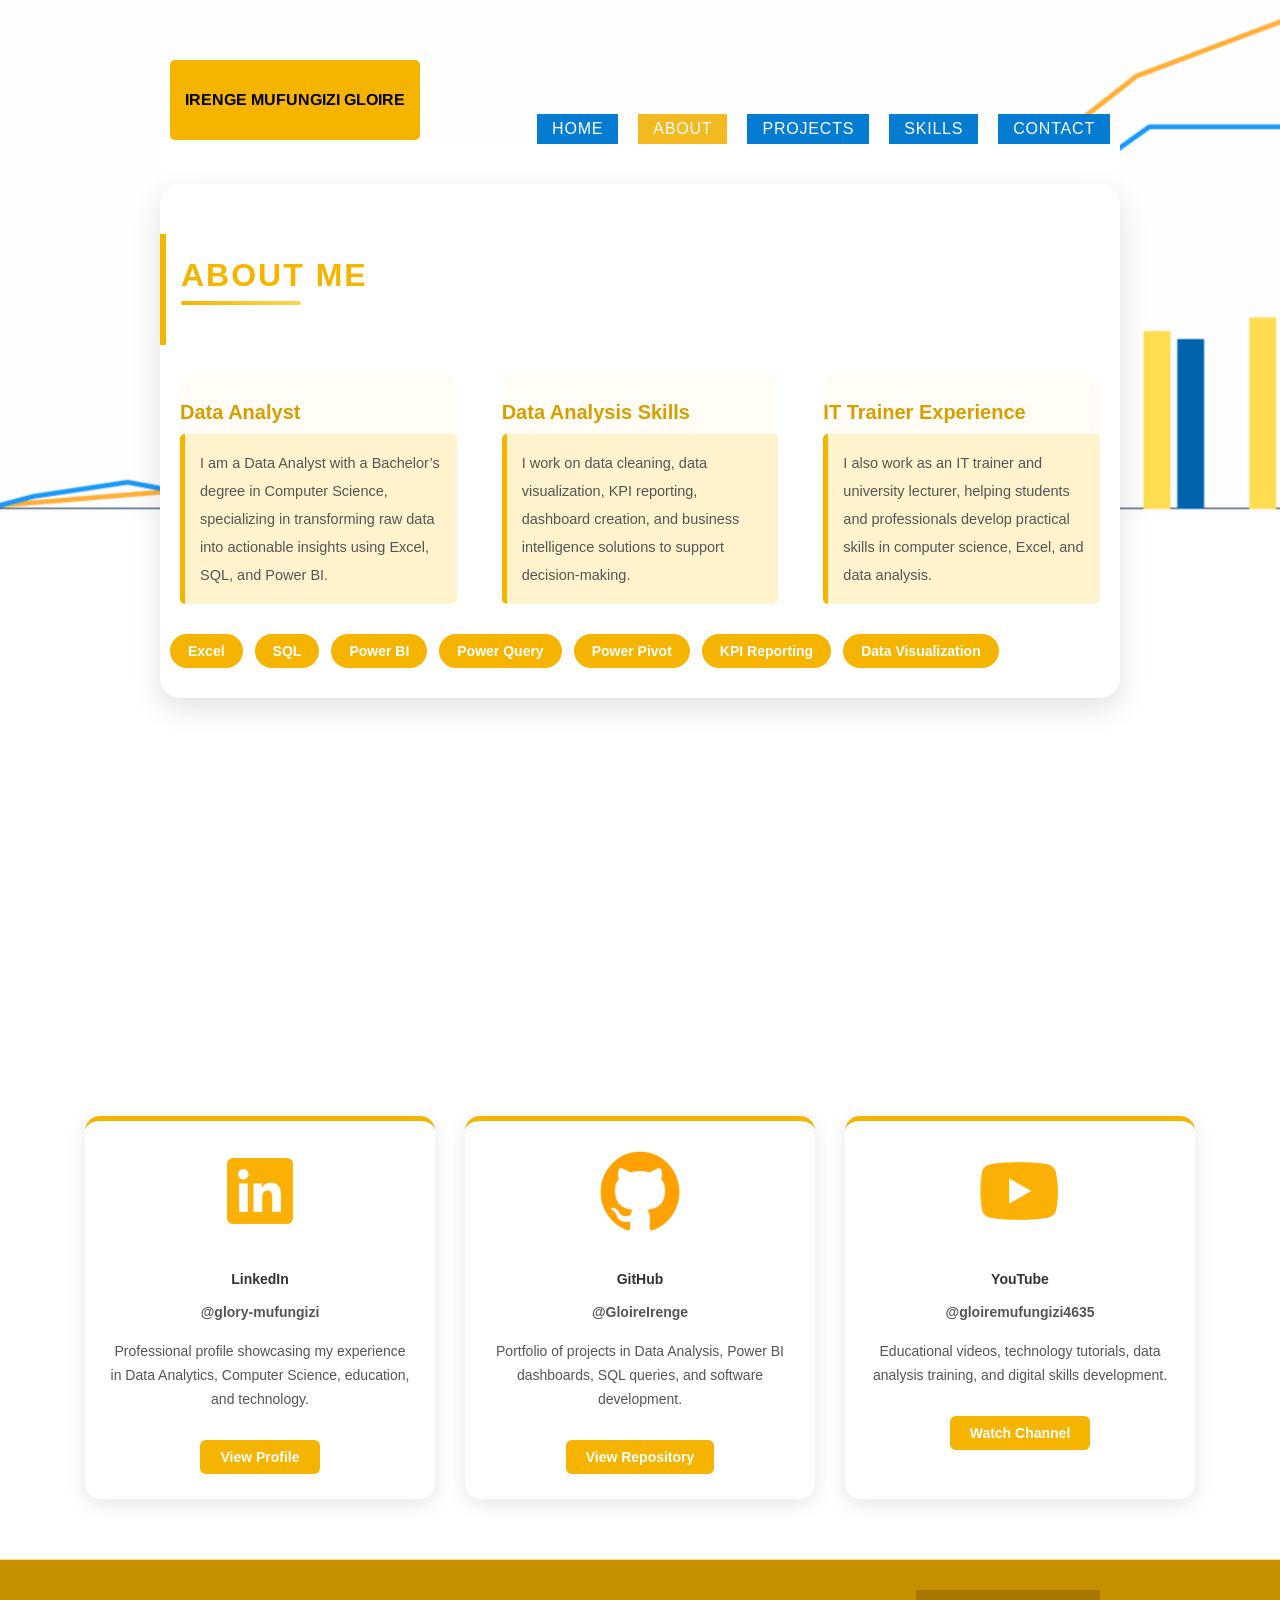
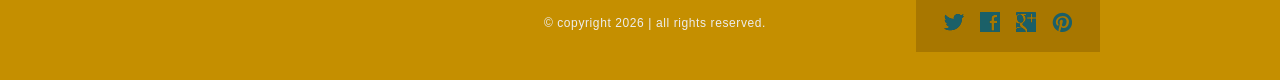
<file: about.html>
<!DOCTYPE HTML>
<html>
<head>
	<meta charset="UTF-8">
	<title>About - Data Analyst</title>
	<link rel="stylesheet" href="css/style.css" type="text/css">
	<link rel="stylesheet" href="css/about.css" type="text/css">
</head>
<body>
	<div id="header">
		<div class="section">
			<div class="logo">
				<a href="index.html">IRENGE MUFUNGIZI Gloire</a>
			</div>
			<ul>
				<li>
					<a href="index.html">home</a>
				</li>
				<li class="selected">
					<a href="about.html">about</a>
				</li>
				<li>
					<a href="projects.html">projects</a>
				</li>
				<li>
					<a href="news.html">skills</a>
				</li>
				<li>
					<a href="contact.html">contact</a>
				</li>
			</ul>
		</div>
	</div>

<div id="body">

    <div class="about-card">

        
            <h3>About Me</h3>
           
   

        <div class="about-content">

            <div class="info-card">
                <h4>Data Analyst </h4>
                <p>
                    I am a Data Analyst with a Bachelor’s degree in Computer Science, specializing in transforming raw data into actionable insights using Excel, SQL, and Power BI.
                </p>
            </div>

            <div class="info-card">
                <h4>Data Analysis Skills</h4>
                <p>
                    I work on data cleaning, data visualization, KPI reporting, dashboard creation, and business intelligence solutions to support decision-making.
                </p>
            </div>

            <div class="info-card">
                <h4>IT Trainer Experience</h4>
                <p>
                    I also work as an IT trainer and university lecturer, helping students and professionals develop practical skills in computer science, Excel, and data analysis.
                </p>
            </div>

		</div>

                <div class="tools-list">
                    <span>Excel</span>
                    <span>SQL</span>
                    <span>Power BI</span>
                    <span>Power Query</span>
                    <span>Power Pivot</span>
                    <span>KPI Reporting</span>
                    <span>Data Visualization</span>
                </div>


        </div>

    </div>

</div>

	
	<div class="profiles-section">

    <div class="profiles-grid">

        <div class="profile-card">
            <img src="images/icons/linkedin.png" alt="LinkedIn">
            <h4>LinkedIn</h4>
            <p class="username">@glory-mufungizi</p>
            <p>
                Professional profile showcasing my experience in Data Analytics,
                Computer Science, education, and technology.
            </p>
            <a href="https://www.linkedin.com/in/glory-mufungizi/" target="_blank">
                View Profile
            </a>
        </div>

        <div class="profile-card">
            <img src="images/icons/icone-github-jaune.png" alt="GitHub">
            <h4>GitHub</h4>
            <p class="username">@GloireIrenge</p>
            <p>
                Portfolio of projects in Data Analysis, Power BI dashboards,
                SQL queries, and software development.
            </p>
            <a href="https://github.com/GloireIrenge" target="_blank">
                View Repository
            </a>
        </div>

        <div class="profile-card">
            <img src="images/icons/youtube-play.png" alt="YouTube">
            <h4>YouTube</h4>
            <p class="username">@gloiremufungizi4635</p>
            <p>
                Educational videos, technology tutorials, data analysis training,
                and digital skills development.
            </p>
            <a href="https://www.youtube.com/@gloiremufungizi4635" target="_blank">
                Watch Channel
            </a>
        </div>

    </div>

</div>
	<div id="footer">
		<div>
			<div class="connect">
				<a href="http://freewebsitetemplates.com/go/twitter/" id="twitter">twitter</a>
				<a href="http://freewebsitetemplates.com/go/facebook/" id="facebook">facebook</a>
				<a href="http://freewebsitetemplates.com/go/googleplus/" id="googleplus">googleplus</a>
				<a href="http://pinterest.com/fwtemplates/" id="pinterest">pinterest</a>
			</div>
			<p>&copy; copyright 2026 | all rights reserved.</p>
		</div>
	</div>
</body>
</html>
</file>
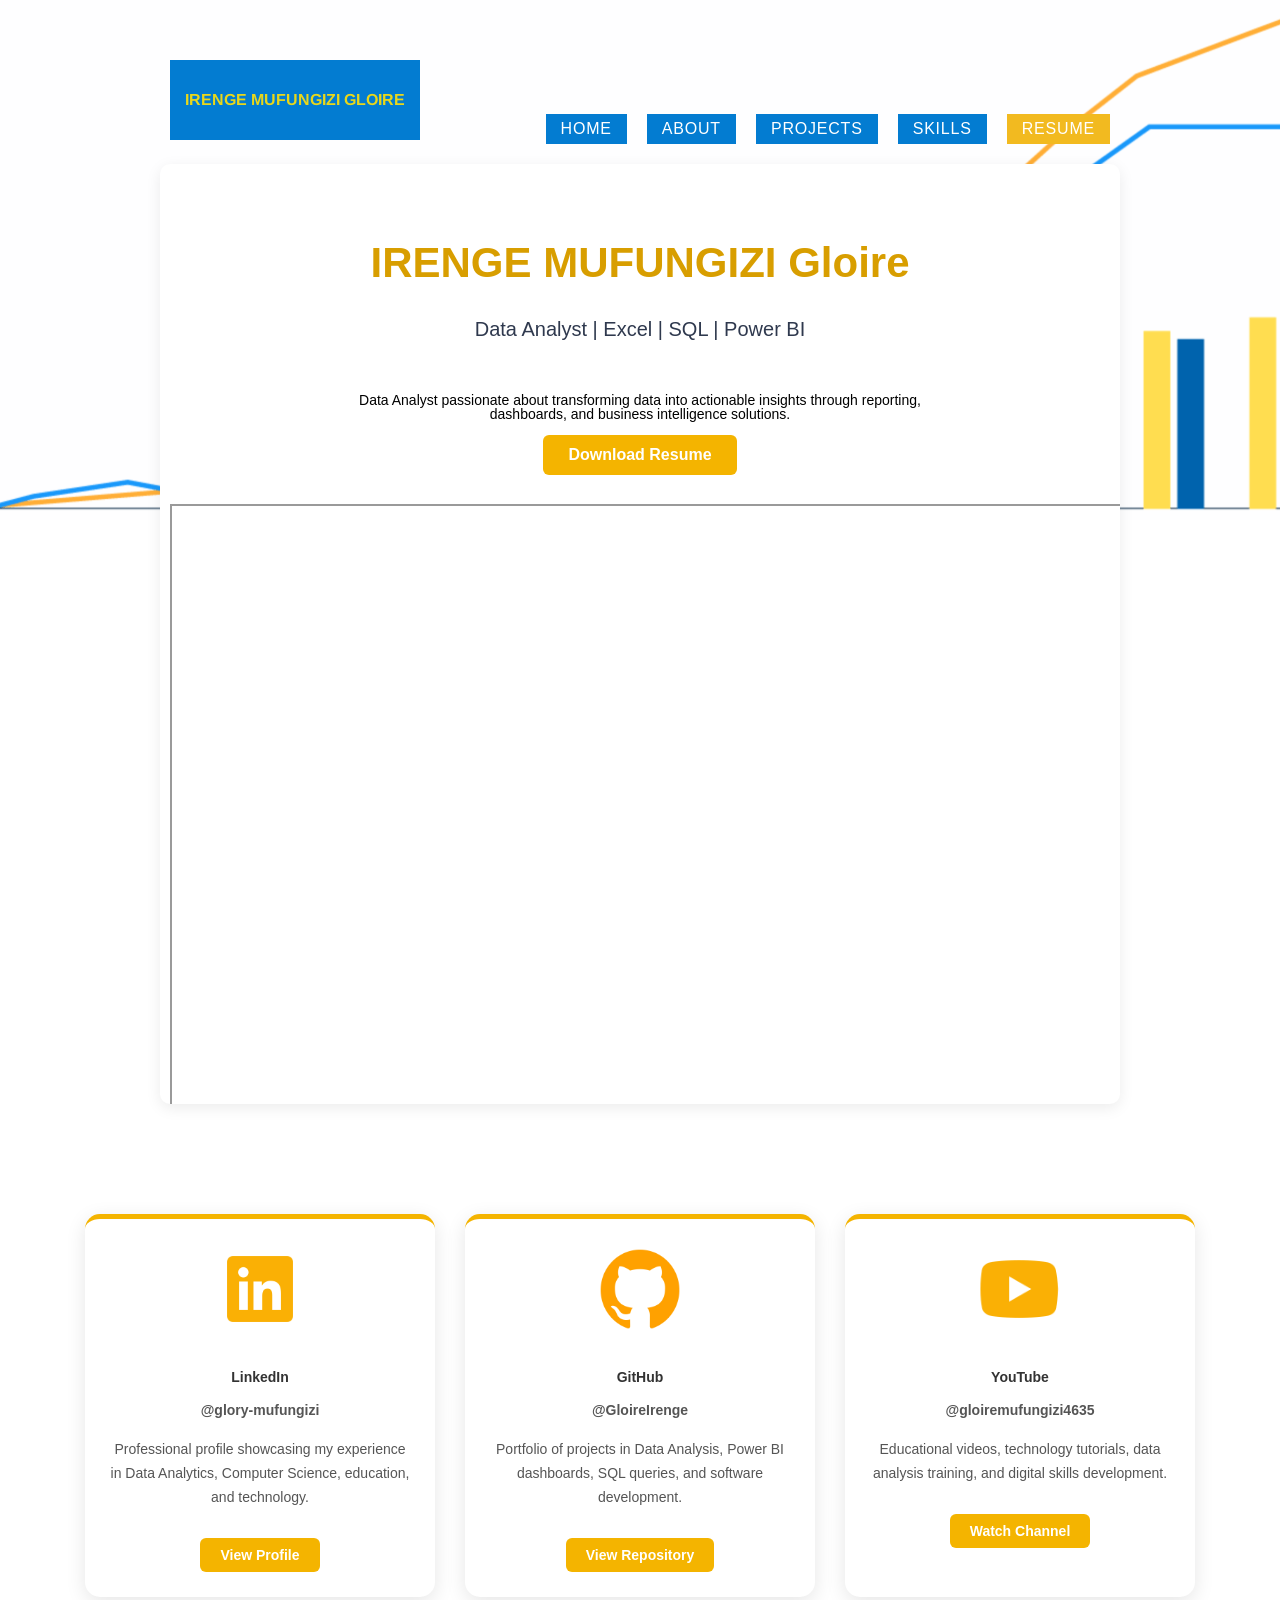
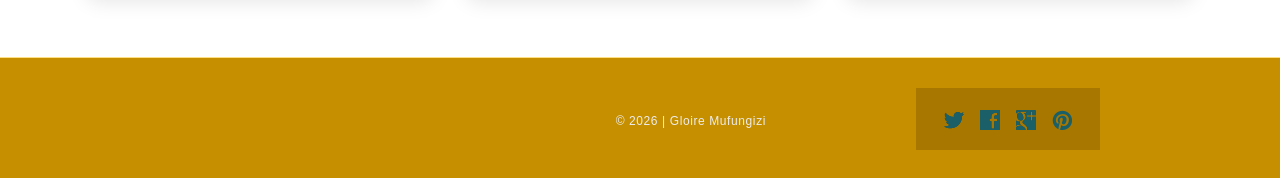
<file: resume.html>
<!DOCTYPE HTML>
<html>
<head>
	<meta charset="UTF-8">
	<title>Resume - Gloire Mufungizi</title>
	<link rel="stylesheet" href="css/style.css" type="text/css">
	<link rel="stylesheet" href="css/resume.css" type="text/css">
</head>
<body>

	<div id="header">
		<div class="section">
			<div class="logo">
				<a href="index.html">IRENGE MUFUNGIZI Gloire</a>
			</div>

			<ul>
				<li>
					<a href="index.html">home</a>
				</li>
				<li>
					<a href="about.html">about</a>
				</li>
				<li>
					<a href="projects.html">projects</a>
				</li>
				<li>
					<a href="skills.html">skills</a>
				</li>
				<li class="selected">
					<a href="resume.html">resume</a>
				</li>
			</ul>
            
		</div>
	</div>

	<div id="body">

		<div class="resume-header">

			<h1>IRENGE MUFUNGIZI Gloire</h1>

			<h3>Data Analyst | Excel | SQL | Power BI</h3>

			<p>
				Data Analyst passionate about transforming data into actionable insights through reporting, <br> dashboards, and business intelligence solutions.
			</p>

			<a href="irenge_Mufungizi_Gloire.pdf" download class="download-btn">
				Download Resume
			</a>

			<div style="width:100%; height:600px; margin-top: 3%;">
    <iframe src="irenge_Mufungizi_Gloire.pdf" width="100%" height="100%"></iframe>
</div>

		</div>

		

	</div>

	<div class="profiles-section">

    <div class="profiles-grid">

        <div class="profile-card">
            <img src="images/icons/linkedin.png" alt="LinkedIn">
            <h4>LinkedIn</h4>
            <p class="username">@glory-mufungizi</p>
            <p>
                Professional profile showcasing my experience in Data Analytics,
                Computer Science, education, and technology.
            </p>
            <a href="https://www.linkedin.com/in/glory-mufungizi/" target="_blank">
                View Profile
            </a>
        </div>

        <div class="profile-card">
            <img src="images/icons/icone-github-jaune.png" alt="GitHub">
            <h4>GitHub</h4>
            <p class="username">@GloireIrenge</p>
            <p>
                Portfolio of projects in Data Analysis, Power BI dashboards,
                SQL queries, and software development.
            </p>
            <a href="https://github.com/GloireIrenge" target="_blank">
                View Repository
            </a>
        </div>

        <div class="profile-card">
            <img src="images/icons/youtube-play.png" alt="YouTube">
            <h4>YouTube</h4>
            <p class="username">@gloiremufungizi4635</p>
            <p>
                Educational videos, technology tutorials, data analysis training,
                and digital skills development.
            </p>
            <a href="https://www.youtube.com/@gloiremufungizi4635" target="_blank">
                Watch Channel
            </a>
        </div>

    </div>

</div>
	<div id="footer">
		<div>
			<div class="connect">
				<a href="#" id="twitter">twitter</a>
				<a href="#" id="facebook">facebook</a>
				<a href="#" id="googleplus">googleplus</a>
				<a href="#" id="pinterest">pinterest</a>
			</div>

			<p>&copy; 2026 | Gloire Mufungizi</p>
		</div>
	</div>

</body>
</html>
</file>
<file: css/style.css>
/*Website Template by freewebsitetemplates.com*/
@font-face {
	font-family: 'Arimo-Bold';
	src: url('../fonts/Arimo-Bold/Arimo-Bold.eot');
	src: url('../fonts/Arimo-Bold/Arimo-Bold.woff') format('woff'), url('../fonts/Arimo-Bold/Arimo-Bold.ttf') format('truetype'), url('../fonts/Arimo-Bold/Arimo-Bold.svg') format('svg');
}
@font-face {
	font-family: 'ChangaOne';
	src: url('../fonts/ChangaOne/ChangaOne-Regular.eot');
	src: url('../fonts/ChangaOne/ChangaOne-Regular.woff') format('woff'), url('../fonts/ChangaOne/ChangaOne-Regular.ttf') format('truetype'), url('../fonts/ChangaOne/ChangaOne-Regular.svg') format('svg');
}
@font-face {
	font-family: 'Comfortaa-Regular';
	src: url('../fonts/Comfortaa/Comfortaa-Regular.eot');
	src: url('../fonts/Comfortaa/Comfortaa-Regular.woff') format('woff'), url('../fonts/Comfortaa/Comfortaa-Regular.ttf') format('truetype'), url('../fonts/Comfortaa/Comfortaa-Regular.svg') format('svg');
}
body {
	background: url(../images/graphs.png) repeat-x top left;
	line-height: 1;
	font-size: 14px;
	font-family: Arial, Helvetica, sans-serif;
	margin: 0;
	padding: 0;
}
#header {
	margin: 0 auto;
	padding: 0;
	width: 960px;
}
#header .section {
	margin: 0;
	padding: 0;
	overflow: hidden;
}
#header .section .logo {
	float: left;
	margin: 0;
	padding: 60px 0 0 10px;
	width: 224px;
}
#header .section .logo a {
	background: #037cd1;
	color: #e8d71b;
	display: block;
	font-family: 'Arimo-Bold';
	font-size: 16px;
	font-weight: normal;
	height: 80px;
	line-height: 80px;
	margin: 0;
	padding: 0;
	text-align:center;
	text-decoration: none;
	text-transform: uppercase;
	width: 250px;
}
#header .section ul {
	display: inline-block;
	float: right;
	margin: 0;
	overflow: hidden;
	padding: 114px 0 0;
}
#header .section ul li {
	background:#8a6500;
	display: inline-block;
	float: left;
	list-style: none;
	margin: 0 10px;
	padding: 0;
}
#header .section ul li a {
	background: #037cd1;
	color: #fff;
	display: inline-block;
	font-size: 16px;
	height: 30px;
	letter-spacing: 0.05em;
	line-height: 30px;
	margin: 0;
	padding: 0 15px;
	text-align: center;
	text-decoration: none;
	text-transform: uppercase;
}
#header .section ul li a:hover {
	color: #ccc;
}
#header .section ul li.selected {
	background: #e7b019;
}
#header .section ul li.selected a {
	background: #f2ba20;
}
#header .article {
	background: #fff;
	border: 2px solid #f4b400;
	border-radius: 4px;
	margin: 50px auto 28px;
	overflow: hidden;
	padding: 0;
	width: 936px;
}
#header .article img {
	display: block;
	float: left;
	margin: 0 50px 0 0;
	padding: 0;
}
#header .article h1 {
	color: #1b2130;
	font-size: 30px;
	font-weight: normal;
	margin: 0;
	line-height: 50px;
	padding: 110px 30px 30px;
	text-align:start;
}
#body {
	margin: 0 auto;
	min-height: 812px;
	padding: 20px 0 50px;
	width: 960px;
}
#body > ul {
	margin: 0;
	overflow: hidden;
	padding: 0;
}
#body > ul li {
	float: left;
	list-style: none;
	margin: 0 10px;
	padding: 0;
	width: 220px;
}
#body > ul li > a {
	background: url(../images/frame.png) no-repeat center top;
	display: block;
	margin: 0;
	padding: 5px 5px 29px;
}
#body > ul li > a:hover {
	opacity: 0.9;
}
#body > ul li > a img {
	border: 0;
	display: block;
	margin: 0;
	padding: 0;
}
#body > ul li b {
	color: #000;
	display: block;
	font-size: 18px;
	font-weight: normal;
	margin: 0;
	padding: 10px 0 5px;
	text-transform: capitalize;
}
#body > ul li p {
	color: #464646;
	font-size: 12px;
	line-height: 24px;
	margin: 0;
	padding: 0;
}
#body > ul li p a {
	color: #464646;
	text-decoration: underline;
}
#body > ul li p a:hover {
	color: #252525;
}
#body > div {
	margin: 0;
	overflow: hidden;
	padding: 50px 0 0;
}
#body > .more {
	color: #464646;
	display: block;
	font-size: 13px;
	margin: 0 auto;
	padding: 0;
	text-align: center;
	text-decoration: underline;
	text-transform: capitalize;
	width: 80px;
}
#body > .more:hover {
	color: #f4b400;
}
#body h2 {
	background: #f2ba20;
	color: #fff;
	font-family: 'Comfortaa-Regular';
	font-size: 20px;
	font-weight: normal;
	height: 47px;
	letter-spacing: 0.1em;
	left: 15px;
	line-height: 47px;
	margin: 0;
	padding: 0 25px;
	position: absolute;
	text-transform: capitalize;
	top: -14px;
}
#body h3 {
	color: #2f394e;
	margin: 0;
	padding: 0;
	font-size: 20px;
	font-weight: normal;
	margin: 0;
	padding: 25px 10px 40px;
	text-transform: capitalize;
}
#body > b {
	color: #2f394e;
	display: inline-block;
	font-size: 18px;
	font-weight: normal;
	margin: 0;
	padding: 0 10px;
	text-transform: capitalize;
}
#body > p {
	color: #464646;
	font-size: 13px;
	line-height: 24px;
	margin: 0;
	padding: 30px 10px;
}
#body > p a {
	color: #464646;
	text-decoration: underline;
}
#body > p a:hover {
	color: #252525;
}
#body div div {
	float: left;
	margin: 0 10px;
	padding: 0;
}
#body div .featured {
	background: #fff;
	border: 5px solid #f4b400;
	border-radius: 4px;
	min-height: 450px;
	padding: 45px 15px 15px;
	position: relative;
	width: 420px;
}
#body div .featured h2 {
	text-align: center;
}
#body div .featured h3 {
	color: #354057;
	font-size: 20px;
	font-weight: normal;
	margin: 0;
	padding: 10px 0 0;
	text-transform: none;
}
#body div .featured img {
	display: block;
	float: left;
	margin: 10px 30px 25px 0;
	padding: 0;
}
#body div .featured p {
	clear: both;
	color: #464646;
	font-size: 12px;
	line-height: 24px;
	margin: 0 0 24px;
	padding: 0;
}
#body div .featured p a {
	color: #464646;
}
#body div .featured p a:hover {
	color: #252525;
}
#body div .section {
	width: 460px;
}
#body div .section div {
	background: #037cd1;
	border: 5px solid #f4b400;
	border-radius: 4px;
	float: none;
	margin: 0;
	padding: 0 15px;
	position: relative;
}
#body div .section .article {
	height: 183px;
	margin-bottom: 25px;
	padding: 55px 15px 20px;
	text-align: right;
}
#body div .section .article h2 {
	text-align: left;
}
#body div .section .article h2 a {
	background: url(../images/icons.png) no-repeat 0 10px;
	display: inline-block;
	height: 40px;
	margin: 0;
	padding: 0;
	text-indent: -99999px;
	width: 31px;
}
#body div .section .article p {
	color: #f5f5f5;
	font-size: 12px;
	line-height: 24px;
	margin: 0;
	padding: 20px 0px;
	text-align: left;
}
#body div .section .article p a {
	color: #f5f5f5;
	text-decoration: underline;
}
#body div .section .article p a:hover {
	color: #ffd54f;
}
#body div .section .article > a {
	color: #f5f5f5;
	font-size: 18px;
	text-decoration: none;
}
#body div .section .article > a:hover {
	color: #ffd54f;
}
#body div .section .newsletter {
	height: 168px;
	padding: 30px 15px 19px 214px;
	position: relative;
}
#body div .section .newsletter img {
	display: block;
	left: 15%;
	margin: 0;
	padding: 0;
	position: absolute;
	z-index: 5;
}
#body div .section .newsletter p {
	color: #f5f5f5;
	font-size: 16px;
	font-weight: bold;
	letter-spacing: 0.03em;
	line-height: 30px;
	margin: 0;
	padding: 0;
}
#body div .section .newsletter p span {
	display: block;
}
#body div .section .newsletter form {
	margin: 0;
	overflow: hidden;
	padding: 0;
}
#body div .section .newsletter form span {
	color: #f5f5f5;
	clear: both;
	display: block;
	font-size: 14px;
	letter-spacing: 0.01em;
	line-height: 30px;
	margin: 0;
	padding: 0 0 4px;
	text-transform: capitalize;
	text-shadow: 0 -1px 0 #8a6500;
}
#body div .section .newsletter form input {
	background: url(../images/interface.png) no-repeat;
	border: 0;
	display: block;
	float: left;
	height: 30px;
	margin: 0;
	padding: 0;
}
#body div .section .newsletter form #email {
	background-position: -399px -72px;
	color: #d4a017;
	font-family: Arial, Helvetica, sans-serif;
	font-size: 12px;
	font-style: italic;
	line-height: 30px;
	padding: 0 5px;
	text-align: center;
	width: 130px;
}
#body div .section .newsletter form #send {
	background-position: -399px -110px;
	text-indent: -99999px;
	width: 80px;
}
#body > .article {
	margin: 0;
	padding: 0;
}
#body > .article b {
	color: #2f394e;
	display: inline-block;
	font-weight: normal;
	margin: 0;
	padding: 0 10px 15px;
	text-transform: capitalize;
}
#body > .article p {
	color: #464646;
	font-size: 13px;
	line-height: 24px;
	margin: 0;
	padding: 0 10px;
}
#body > .article p a {
	color: #464646;
	text-decoration: underline;
}
#body > .article p a:hover {
	color: #252525;
}
#body > .article ul {
	margin: 0;
	padding: 30px 0 30px 10px;
}
#body > .article ul li {
	color: #464646;
	line-height: 24px;
	list-style: none;
	margin: 0;
	padding: 0;
}
#body > .article ul li a {
	color: #464646;
	text-decoration: none;
}
#body > .article ul li a:hover {
	color: #252525;
}
#body > .article h3 {
	padding-bottom: 20px;
}
#body .blog {
	padding: 0;
}
#body .content {
	float: left;
	margin: 0 35px 0 10px;
	padding: 0;
	width: 585px;
}
#body .content h3 {
	padding-bottom: 25px;
	padding-left: 0;
}
#body .content p {
	color: #464646;
	font-size: 13px;
	line-height: 24px;
	margin: 0;
	padding: 0 0 24px;
}
#body .content p a {
	color: #464646;
	text-decoration: underline;
}
#body .content p a:hover {
	color: #252525;
}
#body .sidebar {
	background: url(../images/bg-sidebar.jpg) repeat-y top left;
	float: right;
	margin: 0 10px 82px 0;
	padding: 0;
	width: 320px;
}
#body .sidebar h3 {
	background: url(../images/bg-sidebar-heading.jpg) no-repeat 0 0;
	color: #2f394e;
	font-family: 'Comfortaa-Regular';
	font-size: 20px;
	font-weight: normal;
	letter-spacing: 0.1em;
	margin: 0;
	padding: 25px 10px;
	text-align: center;
	text-transform: capitalize;
}
#body .sidebar ul {
	background: url(../images/bg-sidebar-footer.jpg) no-repeat bottom left;
	margin: 0;
	padding: 0 20px 50px;
}
#body .sidebar ul li {
	list-style: none;
	margin: 0;
	padding: 0 0 24px;
}
#body .sidebar ul li span {
	color: #2f394e;
	display: block;
	font-size: 16px;
	font-weight: bold;
	letter-spacing: 0.01em;
	line-height: 24px;
	margin: 0;
	padding: 0;
}
#body .sidebar ul li span a {
	color: #2f394e;
	text-decoration: none;
}
#body .sidebar ul li span a:hover {
	color: #f4b400;
}
#body .sidebar ul li p {
	color: #000;
	font-size: 13px;
	line-height: 24px;
	margin: 0;
	padding: 0;
}
#body .sidebar ul li p a {
	color: #000;
	text-decoration: underline;
}
#body .sidebar ul li p a:hover {
	color: #f4b400;
}
#footer {
	background: #c58f00;
	border-top: 1px solid #ffe082;
	margin: 0;
	padding: 0;
}
#footer > div {
	margin: 0 auto;
	padding: 30px 0 28px;
	overflow: hidden;
	text-align: center;
	width: 960px;
}
#footer div p {
	color: #ededed;
	display: inline-block;
	float: right;
	font-size: 12px;
	letter-spacing: 0.05em;
	margin: 0;
	padding: 27px 0 0;
	text-align: center;
}
#footer div .connect {
	background: #a87700;
	float: right;
	height: 18px;
	margin: 0 20px 0 150px;
	padding: 22px 20px;
	overflow: hidden;
	width: 144px;
}
#footer div .connect span {
	color: #ededed;
	display: inline-block;
	float: left;
	font-size: 12px;
	height: 19px;
	line-height: 21px;
	margin: 0;
	padding: 0 0 0 39px;
}
#footer div .connect a {
	background: url(../images/icons.png) no-repeat;
	display: block;
	float: left;
	height: 20px;
	margin: 0 8px;
	padding: 0;
	text-indent: -99999px;
	width: 20px;
}
#footer div .connect #twitter {
	background-position: 0 -32px;
}
#footer div .connect #twitter:hover {
	background-position: -25px -32px;
}
#footer div .connect #facebook {
	background-position: 0 -57px;
}
#footer div .connect #facebook:hover {
	background-position: -25px -57px;
}
#footer div .connect #googleplus {
	background-position: 0 -82px;
}
#footer div .connect #googleplus:hover {
	background-position: -25px -82px;
}
#footer div .connect #pinterest {
	background-position: 0 -107px;
}
#footer div .connect #pinterest:hover {
	background-position: -25px -107px;
}

/* ===================== */
/* Social Profiles Cards */
/* ===================== */

.profiles-section{
    width:90%;
    margin:60px auto;
}

.profiles-section h3{
    text-align:center;
    font-size:32px;
    margin-bottom:40px;
    color:#d89e00;
}

.profiles-grid{
    display:flex;
    justify-content:center;
    gap:30px;
    flex-wrap:wrap;
}

.profile-card{
    width:300px;
    background:#fff;
    border-radius:15px;
    padding:25px;
    text-align:center;
    box-shadow:0 5px 20px rgba(0,0,0,0.1);
    transition:0.4s;
    border-top:5px solid #f4b400;
}

.profile-card:hover{
    transform:translateY(-10px);
}

.profile-card img{
    width:90px;
    height:90px;
    object-fit:contain;
    margin-bottom:15px;
}

.profile-card h4{
    color:#333;
    margin-bottom:5px;
}

.username{
    color:#d89e00;
    font-weight:bold;
    margin-bottom:15px;
}

.profile-card p{
    line-height:24px;
    color:#555;
}

.profile-card a{
    display:inline-block;
    margin-top:15px;
    background:#f4b400;
    color:#fff;
    padding:10px 20px;
    border-radius:6px;
    text-decoration:none;
    font-weight:bold;
}

.profile-card a:hover{
    background:#d89e00;
}

.download-btn{
    display:inline-block;
    padding:7px 15px;
    background:#f4b400;
    color:#fff;
    text-decoration:none;
    border-radius:6px;
    font-weight:lighter;
	font-size:16px;
}
</file>
<file: css/about.css>
/* ========================= */
/* ABOUT PAGE IMPROVEMENTS   */
/* ========================= */

#body h3 {
    font-size: 32px;
    font-weight: bold;
    color: #f4b400; /* jaune data analyst */
    text-transform: uppercase;
    letter-spacing: 2px;
    border-left: 6px solid #f4b400;
    padding-left: 15px;
    margin-bottom: 30px;
}

#body b {
    display: block;
    font-size: 18px;
    color: #2b2b2b;
    margin-top: 25px;
    margin-bottom: 10px;
    position: relative;
}

#body b::after {
    content: "";
    display: block;
    width: 60px;
    height: 3px;
    background: #f4b400;
    margin-top: 5px;
    border-radius: 10px;
}

#body p {
    font-size: 14.5px;
    line-height: 28px;
    color: #555;
    padding: 0 10px;
}

/* ABOUT SECTION CARD STYLE */
#body {
    background: #ffffff;
}

/* Highlight tool section */
#body p:last-of-type {
    background: #fff3cd;
    padding: 15px;
    border-left: 5px solid #f4b400;
    border-radius: 5px;
    font-weight: 500;
}

/* Logo improvement (about page branding feel) */
#header .logo a {
    background: #f4b400 !important;
    color: #000 !important;
    font-weight: bold;
    border-radius: 5px;
}

/* Navigation hover modern effect */
#header .section ul li a:hover {
    background: #f4b400;
    color: #000;
    border-radius: 4px;
    transition: 0.3s;
}

/* About page container spacing */
#body {
    padding-top: 40px;
    padding-bottom: 60px;
}

/* Subtle shadow for text blocks */
#body p, #body b {
    transition: all 0.3s ease-in-out;
}

#body p:hover {
    transform: translateX(5px);
    color: #333;
}

/* Professional accent line */
#body h3::after {
    content: "";
    display: block;
    width: 120px;
    height: 4px;
    background: linear-gradient(to right, #f4b400, #ffd54f);
    margin-top: 10px;
    border-radius: 10px;
}


/* ========================= */
/* ABOUT CARD */
/* ========================= */

.about-card{
    max-width:1000px;
    margin:40px auto;
    background:#fff;
    border-radius:20px;
    overflow:hidden;
    box-shadow:0 10px 30px rgba(0,0,0,0.12);
}

.about-header{
    text-align:center;
    padding:40px;
   
    color:#fff;
}

.about-header h3{
    margin:0;
    font-size:40px;
    text-transform:uppercase;
    letter-spacing:3px;
}

.about-header p{
    margin-top:10px;
    font-size:18px;
    font-weight:500;
}

.about-content{
    padding:35px;
    display:grid;
    grid-template-columns:repeat(auto-fit,minmax(280px,1fr));
    gap:25px;
}

.info-card{
    background:#fffdf5;
    padding:25px;
    border-radius:12px;
    transition:.3s;
}

.info-card:hover{
    transform:translateY(-8px);
    box-shadow:0 8px 20px rgba(0,0,0,0.08);
}

.info-card h4{
    color:#d89e00;
    margin-bottom:12px;
    font-size:20px;
}

.info-card p{
    color:#555;
    line-height:28px;
    margin:0;
}

.tools-card{
    grid-column:1/-1;
}

.tools-list{
    display:flex;
    flex-wrap:wrap;
    gap:12px;
    margin-top:15px;
}

.tools-list span{
    background:#f4b400;
    color:#fff;
    padding:10px 18px;
    border-radius:30px;
    font-size:14px;
    font-weight:bold;
    transition:.3s;
    margin-bottom:30px;
    margin-top:30px;
}

.tools-list span:hover{
    background:#d89e00;
    transform:scale(1.05);
}
</file>
<file: css/resume.css>
/* =======================
   Resume Page
======================= */

.resume-header{
    text-align:center !important;
    background:#fff;
    padding:60px;
    border-radius:10px;
    box-shadow:0 4px 15px rgba(0,0,0,0.08);
    margin-bottom:30px;
}

.resume-header h1{
    color:#d89e00;
    font-size:42px;
    margin-bottom:10px;
}

.resume-header h2{
    color:#555;
    margin-bottom:20px;
}

.download-btn{
    display:inline-block;
    padding:12px 25px;
    background:#f4b400;
    color:#fff;
    text-decoration:none;
    border-radius:6px;
    font-weight:bold;
}

.download-btn:hover{
    background:#d89e00;
}

.resume-section{
    background:#fff;
    margin-bottom:250px;
    padding:25px;
    border-radius:20px;
    border-left:5px solid #f4b400;
    box-shadow:0 3px 10px rgba(0,0,0,0.08);
}

.resume-section h3{
    color:#d89e00;
    margin-bottom:20px;
    text-transform:uppercase;
}

.resume-section ul{
    padding-left:20px;
}

.resume-section li{
    margin-bottom:10px;
}

.experience,
.education{
    margin-bottom:25px;
}

.experience h4,
.education h4{
    color:#333;
    margin-bottom:5px;
}

.experience span,
.education span{
    color:#777;
    font-style:italic;
}

.resume-section:hover{
    transform:translateY(-3px);
    transition:0.3s;
}

.about-me{
background:#fff;
padding:30px;
border:1px solid #e5e5e5;
border-radius:8px;
margin-bottom:30px;
}

.about-me h3{
font-size:28px;
margin-bottom:20px;
color:#222;
}

.about-me p{
font-size:16px;
line-height:1.8;
color:#555;
margin-bottom:15px;
}

.about-highlights{
display:grid;
grid-template-columns:repeat(4,1fr);
gap:15px;
margin-top:25px;
}

.about-highlights div{
text-align:center;
padding:15px;
border:1px solid #ddd;
background:#fafafa;
}

.about-highlights strong{
display:block;
margin-bottom:8px;
color:#111;
}

.about-highlights span{
color:#666;
}
</file>
